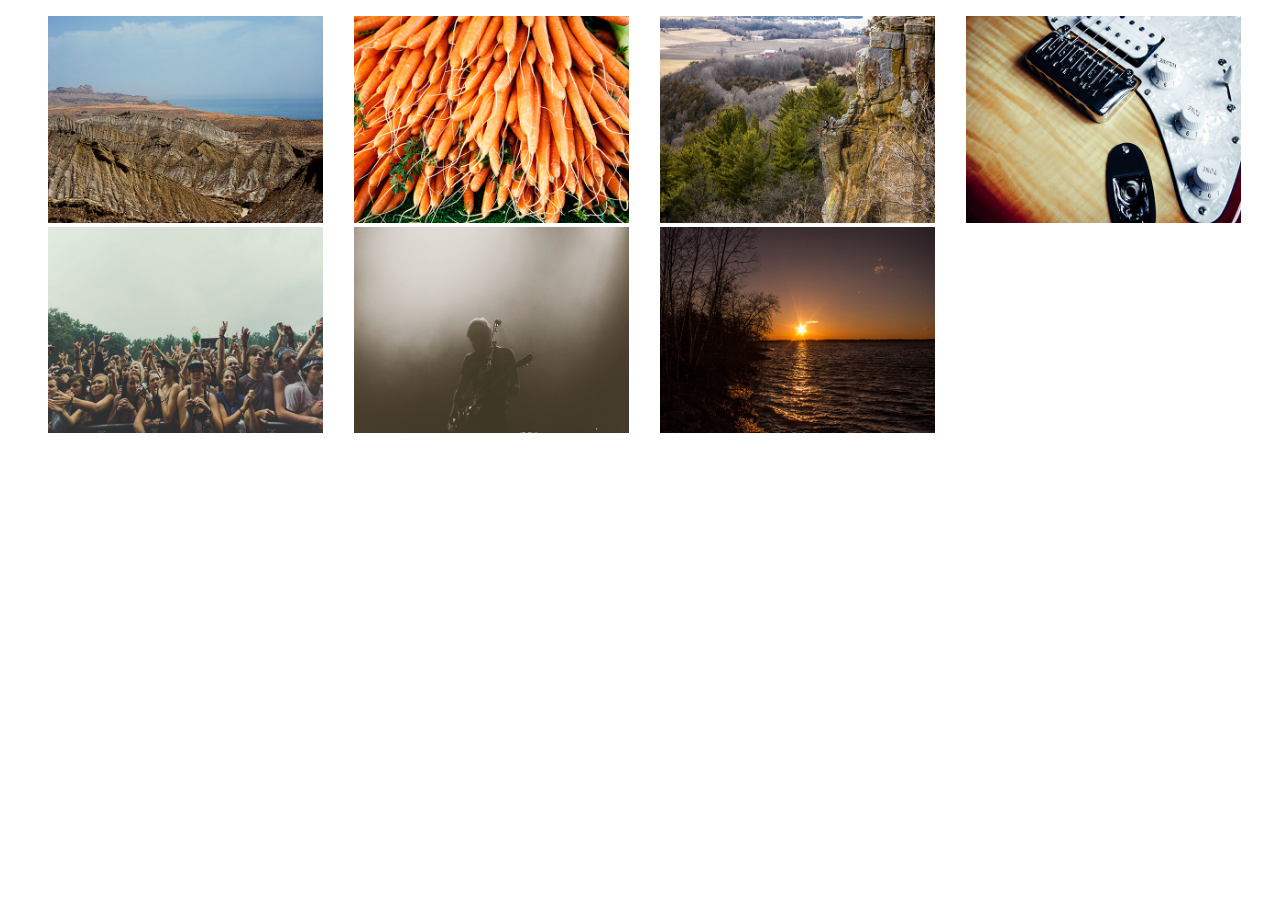
<file: index.html>
<!DOCTYPE html>
<html>
    <head>
        <meta charset="UTF-8">
        <meta name="viewport" content="width=device-width">
        <title>Clark-Brennan, Brandon - 040803666</title>
        <link rel="stylesheet" href="styles/main.css"/>
    </head>
    <body>
       <ul>
           <li>      
               <picture>
                        <source srcset="img/fahim-akhter-kund-malir-pakistan-small.jpg" media="(max-width: 700px)" />
                        
                        <source srcset="img/fahim-akhter-kund-malir-pakistan-medium.jpg" media="(min-width: 700px and max-width: 1500px)" />
                        
                        <source srcset="img/fahim-akhter-kund-malir-pakistan-large.jpg" media="(min-width: 1500px)" />
                        
                        <img src="img/fahim-akhter-kund-malir-pakistan-medium.jpg" alt="Pakistan">
               </picture>
           </li>
           
            <li>     
               <picture>
                        <source srcset="img/markus-spiske-carrots-small.jpg" media="(max-width: 700px)" />
                        
                        <source srcset="img/markus-spiske-carrots-medium.jpg" media="(min-width: 700px and max-width: 1500px)" />
                        
                        <source srcset="img/markus-spiske-carrots-large.jpg" media="(min-width: 1500px)" />
                        
                        <img src="img/markus-spiske-carrots-medium.jpg" alt="Carrots">
               </picture>
           </li>
             
              <li>
               <picture>
                        <source srcset="img/gibraltar-small.jpg" media="(max-width: 700px)" />
                        
                        <source srcset="img/gibraltar-medium.jpg" media="(min-width: 700px and max-width: 1500px)" />
                        
                        <source srcset="img/gibraltar-large.jpg" media="(min-width: 1500px)" />
                        
                        <img src="img/gibraltar-medium.jpg" alt="Mountain and Trees">    
               </picture>
           </li>
              
              <li>
               <picture>
                        <source srcset="img/guitar-small.jpg" media="(max-width: 700px)" />
                        
                        <source srcset="img/guitar-medium.jpg" media="(min-width: 700px and max-width: 1500px)" />
                        
                        <source srcset="img/guitar-large.jpg" media="(min-width: 1500px)" />
                        
                        <img src="img/guitar-medium.jpg" alt="Guitar">    
               </picture>
           </li>
              
              <li>
               <picture>
                        <source srcset="img/markus-small.jpg" media="(max-width: 700px)" />
                        
                        <source srcset="img/markus-medium.jpg" media="(min-width: 700px and max-width: 1500px)" />
                        
                        <source srcset="img/markus-large.jpg" media="(min-width: 1500px)" />
                        
                        <img src="img/markus-medium.jpg" alt="Crowd of People">    
               </picture>
           </li>
              
              <li>
               <picture>
                        <source srcset="img/stage-small.jpg" media="(max-width: 700px)" />
                        
                        <source srcset="img/stage-medium.jpg" media="(min-width: 700px and max-width: 1500px)" />
                        
                        <source srcset="img/stage-large.jpg" media="(min-width: 1500px)" />
                        
                        <img src="img/stage-medium.jpg" alt="Preformer">    
               </picture>
           </li>
              
              <li>
               <picture>
                        <source srcset="img/yiman-small.jpg" media="(max-width: 700px)" />
                        
                        <source srcset="img/yiman-medium.jpg" media="(min-width: 700px and max-width: 1500px)" />
                        
                        <source srcset="img/yiman-large.jpg" media="(min-width: 1500px)" />
                        
                        <img src="img/yiman-medium.jpg" alt="Sun set">    
               </picture>
           </li>
           
       </ul>
        
    </body>   
</html>
</file>
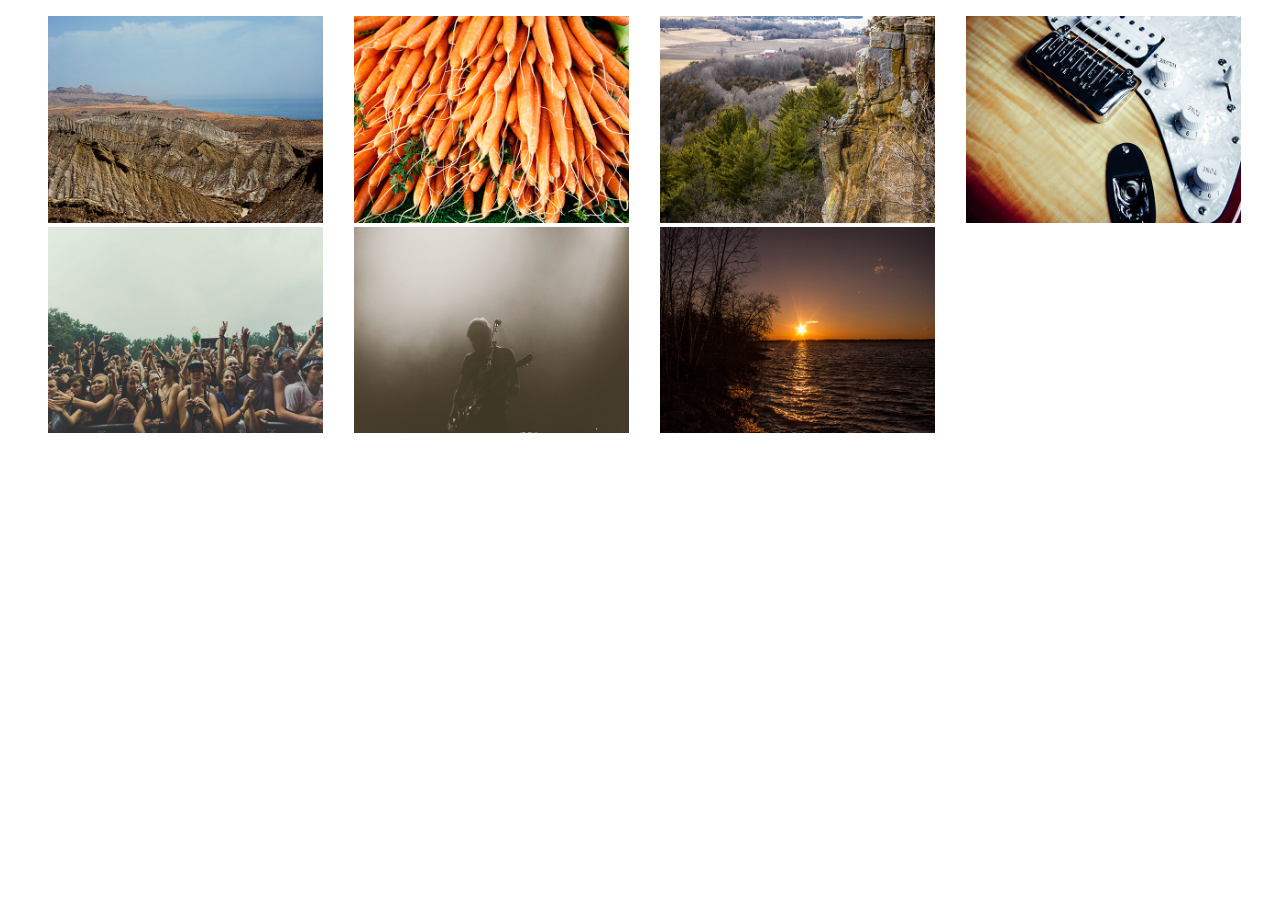
<file: responsive.html>
<!DOCTYPE html>
<html>
    <head>
        <meta charset="UTF-8">
        <meta name="viewport" content="width=device-width">
        <title>Clark-Brennan, Brandon - 040803666</title>
        <link rel="stylesheet" href="styles/main.css"/>
    </head>
    <body>
       <ul>
           <li>      
               <picture>
                        <source srcset="img/fahim-akhter-kund-malir-pakistan-small.jpg" media="(max-width: 700px)" />
                        
                        <source srcset="img/fahim-akhter-kund-malir-pakistan-medium.jpg" media="(min-width: 700px and max-width: 1500px)" />
                        
                        <source srcset="img/fahim-akhter-kund-malir-pakistan-large.jpg" media="(min-width: 1500px)" />
                        
                        <img src="img/fahim-akhter-kund-malir-pakistan-medium.jpg" alt="Pakistan">
               </picture>
           </li>
           
            <li>     
               <picture>
                        <source srcset="img/markus-spiske-carrots-small.jpg" media="(max-width: 700px)" />
                        
                        <source srcset="img/markus-spiske-carrots-medium.jpg" media="(min-width: 700px and max-width: 1500px)" />
                        
                        <source srcset="img/markus-spiske-carrots-large.jpg" media="(min-width: 1500px)" />
                        
                        <img src="img/markus-spiske-carrots-medium.jpg" alt="Carrots">
               </picture>
           </li>
             
              <li>
               <picture>
                        <source srcset="img/gibraltar-small.jpg" media="(max-width: 700px)" />
                        
                        <source srcset="img/gibraltar-medium.jpg" media="(min-width: 700px and max-width: 1500px)" />
                        
                        <source srcset="img/gibraltar-large.jpg" media="(min-width: 1500px)" />
                        
                        <img src="img/gibraltar-medium.jpg" alt="Mountain and Trees">    
               </picture>
           </li>
              
              <li>
               <picture>
                        <source srcset="img/guitar-small.jpg" media="(max-width: 700px)" />
                        
                        <source srcset="img/guitar-medium.jpg" media="(min-width: 700px and max-width: 1500px)" />
                        
                        <source srcset="img/guitar-large.jpg" media="(min-width: 1500px)" />
                        
                        <img src="img/guitar-medium.jpg" alt="Guitar">    
               </picture>
           </li>
              
              <li>
               <picture>
                        <source srcset="img/markus-small.jpg" media="(max-width: 700px)" />
                        
                        <source srcset="img/markus-medium.jpg" media="(min-width: 700px and max-width: 1500px)" />
                        
                        <source srcset="img/markus-large.jpg" media="(min-width: 1500px)" />
                        
                        <img src="img/markus-medium.jpg" alt="Crowd of People">    
               </picture>
           </li>
              
              <li>
               <picture>
                        <source srcset="img/stage-small.jpg" media="(max-width: 700px)" />
                        
                        <source srcset="img/stage-medium.jpg" media="(min-width: 700px and max-width: 1500px)" />
                        
                        <source srcset="img/stage-large.jpg" media="(min-width: 1500px)" />
                        
                        <img src="img/stage-medium.jpg" alt="Preformer">    
               </picture>
           </li>
              
              <li>
               <picture>
                        <source srcset="img/yiman-small.jpg" media="(max-width: 700px)" />
                        
                        <source srcset="img/yiman-medium.jpg" media="(min-width: 700px and max-width: 1500px)" />
                        
                        <source srcset="img/yiman-large.jpg" media="(min-width: 1500px)" />
                        
                        <img src="img/yiman-medium.jpg" alt="Sun set">    
               </picture>
           </li>
           
       </ul>
        
    </body>   
</html>
</file>
<file: styles/main.css>
li{
    width: 100%;    
}
picture{
    max-width: 90%;
}

img{
    max-width: 90%;
}

@media screen and (min-width:600px){
    li{
        width: 50%;
        display: inline-block;
        float: left;
    } 
}

@media screen and (min-width: 1200px){
    li{
        width: 25%;
        max-width: 25%;
        display: inline-block;
        float: left;
    }
}

/*Pictures BY:
             -  Markus Spiske - https://500px.com/markusspiske (Links to an external site.), 
              
             - Yinan Chen - https://500px.com/webmaster85 (Links to an external site.),

             - Fahim Akhter - https://500px.com/fahimakhter (Links to an external site.) 
       */
</file>
